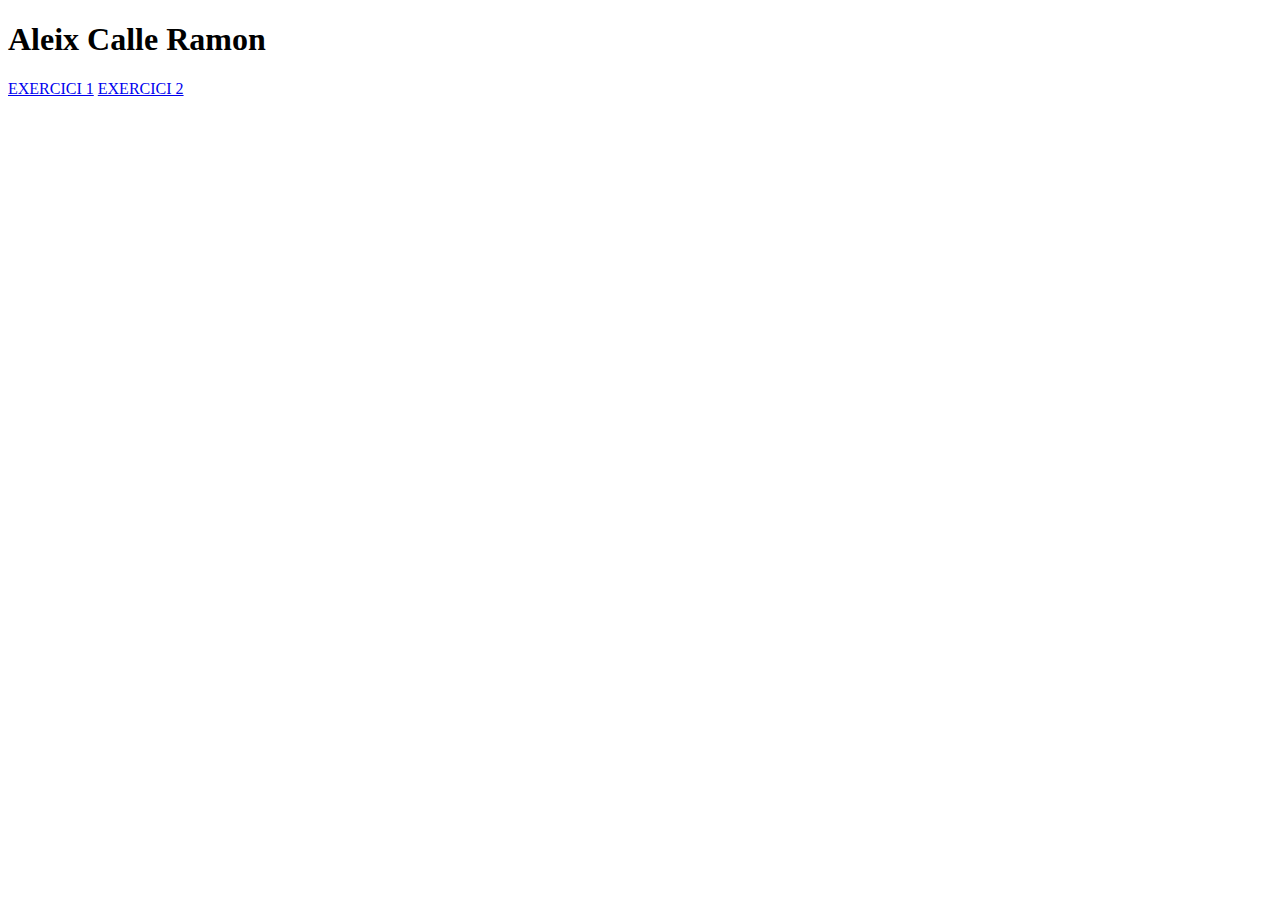
<file: Desktop/HTML/index.html>
<!DOCTYPE html>
<html lang="en">
<head>
    <meta charset="UTF-8">
    <meta name="viewport" content="width=device-width, initial-scale=1.0">
    <title>Document</title>
</head>
<body>
    <h1>Aleix Calle Ramon</h1>
    <a href="Exercici1/ex1.html">EXERCICI 1</a>
    <a href="Exercici2/ex2.html">EXERCICI 2</a>
</body>
</html>
</file>
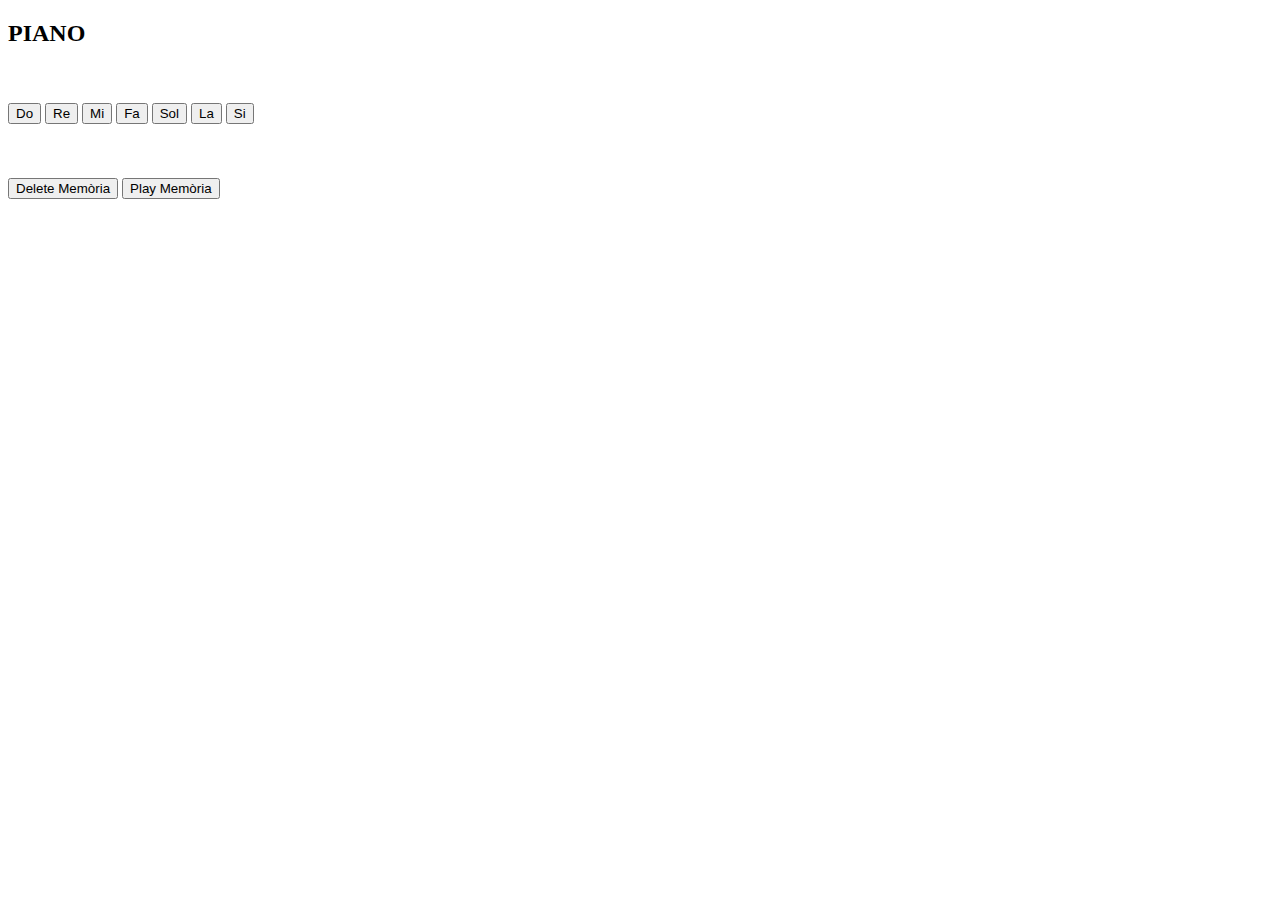
<file: Exercici I Piano/AleixPiano.html>
<!DOCTYPE html>
<html>
<body>

<h2>PIANO</h2>

<p id="demo"></p>

<br><br>
<button id="do" type="button" onclick="Play('do')">Do</button>
<button id="re" type="button" onclick="Play('re')">Re</button>
<button id="mi" type="button" onclick="Play('mi')">Mi</button>
<button id="fa" type="button" onclick="Play('fa')">Fa</button>
<button id="sol" type="button" onclick="Play('sol')">Sol</button>
<button id="la" type="button" onclick="Play('la')">La</button>
<button id="si" type="button" onclick="Play('si')">Si</button>
<br><br><br><br>
<button type="button" onclick="DeleteMemoria()">Delete Memòria</button>
<button type="button" onclick="PlayMemoria()">Play Memòria</button>

<p id="Memories"></p>

<script>

let Memory=[];



function Play(note){

	if (note == 'do'){
		let audio = new Audio('do.mp3');
		audio.play();
		Memory.push('do');
		document.getElementById('Memories').innerHTML = Memory;
	}

	else if (note == 're'){
		let audio = new Audio('re.mp3');
		audio.play();
		Memory.push('re');
		document.getElementById('Memories').innerHTML = Memory;
	}

	
	else if (note == 'mi'){
		let audio = new Audio('mi.mp3');
		audio.play();
		Memory.push('mi');
		document.getElementById('Memories').innerHTML = Memory;
	}

	
	else if (note == 'fa'){
		let audio = new Audio('fa.mp3');
		audio.play();
		Memory.push('fa');
		document.getElementById('Memories').innerHTML = Memory;
	}

	
	else if (note == 'sol'){
		let audio = new Audio('sol.mp3');
		audio.play();
		Memory.push('sol');
		document.getElementById('Memories').innerHTML = Memory;
	}

	
	else if (note == 'la'){
		let audio = new Audio('la.mp3');
		audio.play();
		Memory.push('la');
		document.getElementById('Memories').innerHTML = Memory;
	}

	
	else if (note == 'si'){
		let audio = new Audio('si.mp3');
		audio.play();
		Memory.push('si');
		document.getElementById('Memories').innerHTML = Memory;
	}

	}


function DeleteMemoria(){
	
	Memory=[];
	document.getElementById('Memories').innerHTML = Memory;
}

async function PlayMemoria(){
	
	for (note in Memory){
		let audio = new Audio(Memory[note]+'.mp3');
		audio.play();
	await sleep(500);
	}

	function sleep(ms) {
		return new Promise(resolve => setTimeout(resolve, ms));
	}
	
}

</script>

</body>
</html>
</file>
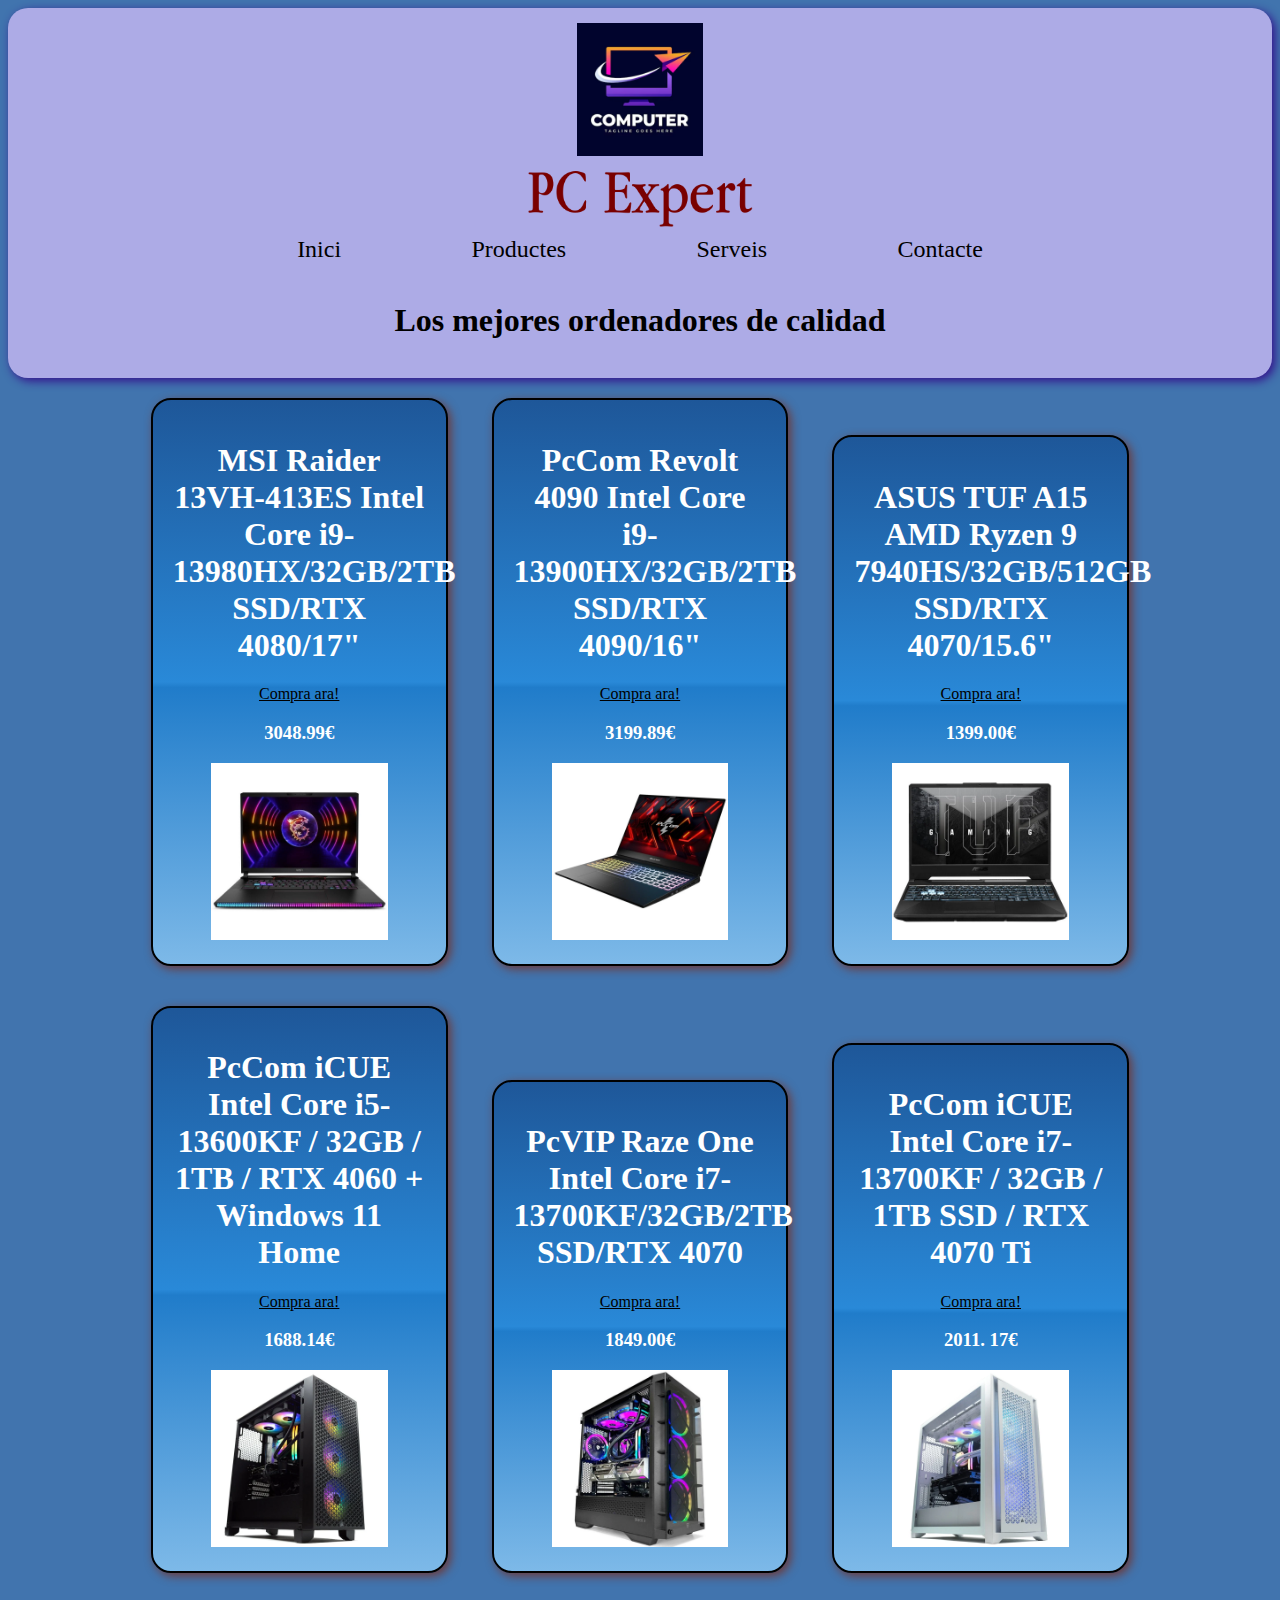
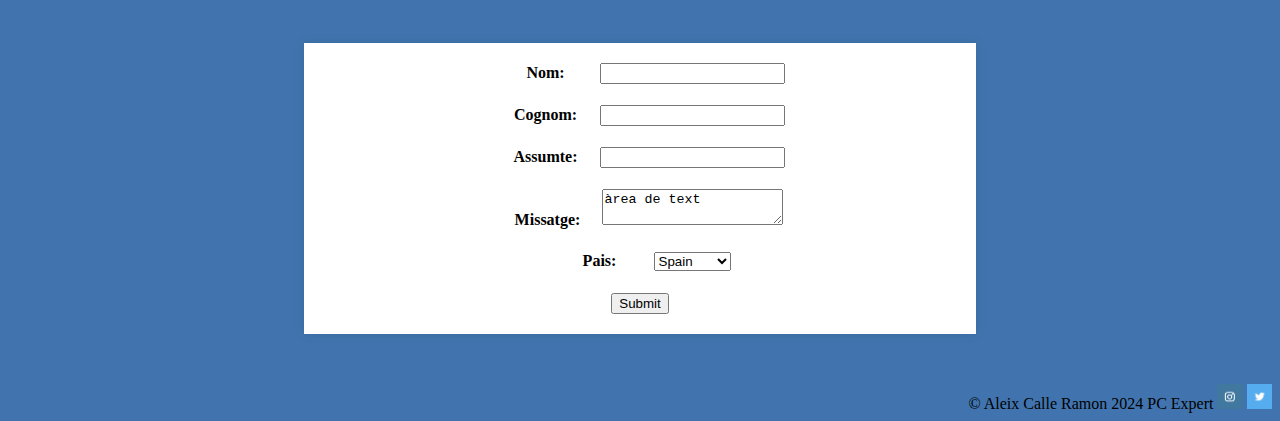
<file: Exercici1/ex1.html>
<!DOCTYPE html>
<html>
<head>
<title>PC Expert</title>
<meta charset="utf8">
<link href="excss1.css" rel="stylesheet" type="text/css">
</head>

<body>
    <header class="#menu-principal">
    <a><img src="Captura de pantalla 2024-01-12 163129.png" id="imatge" alt="Logo tortuga ninja negra" width="10%" height="10%"></img></a>
    <br>
    <a><img src="pc componentes.png" alt="PC Expert" width="20%" height="20%"></img></a>
    <nav id="menu-principal">
        <a id="texto" href="#">Inici</a>
        <a id="texto" href="#">Productes</a>
        <a id="texto" href="#">Serveis</a>
        <a id="texto" href="#">Contacte</a>
        </nav>
        <br>
    <h1>Los mejores ordenadores de calidad</h1>
    <br>
    </header>
        <article class="imgordinador">
            <h1>MSI Raider 13VH-413ES Intel Core i9-13980HX/32GB/2TB SSD/RTX 4080/17"</h1>
            <a id="urlRed" target="_blank" href="https://www.pccomponentes.com/msi-raider-ge78hx-13vh-413es-intel-core-i9-13980hx-32gb-2tb-ssd-rtx-4080-17">Compra ara!</a>
            <h3>3048.99€</h3>
            <img id="Perfect" src="A1.webp" alt="">
        </article>
        <article class="imgordinador">
            <h1>PcCom Revolt 4090 Intel Core
            i9-13900HX/32GB/2TB SSD/RTX 4090/16"</h1>
            <a id="urlRed" target="_blank" href="https://www.pccomponentes.com/pccom-revolt-4090-intel-core-i9-13900hx-32gb-2tb-ssd-rtx-4090-16">Compra ara!</a>
            <h3>3199.89€</h3>
            <img id="Perfect" src="A2.webp" alt="">
        </article>
        <article class="imgordinador">
        <h1>ASUS TUF A15 AMD Ryzen 9 7940HS/32GB/512GB SSD/RTX 4070/15.6"</h1>
        <a id="urlRed" target="_blank" href="https://www.pccomponentes.com/asus-tuf-gaming-a15-2023-fa507xi-lp024-amd-ryzen-9-7940hs-32gb-512gb-ssd-rtx-4070-156">Compra ara!</a>
        <h3>1399.00€</h3>
        <img id="Perfect" src="A3.webp" alt="">
        </article>
        <article class="imgordinador">
            <h1>PcCom iCUE Intel Core i5-13600KF / 32GB / 1TB / RTX 4060 + Windows 11 Home</h1>
            <a id="urlRed" target="_blank" href="https://www.pccomponentes.com/pccom-icue-intel-core-i5-13600kf-32gb-1tb-rtx-4060-windows-11-home-negro">Compra ara!</a>
            <h3>1688.14€</h3>
            <img id="Perfect" src="A4.webp" alt="">
        </article>
        <article class="imgordinador">
            <h1>PcVIP Raze One Intel Core i7-13700KF/32GB/2TB SSD/RTX 4070</h1>
            <a id="urlRed" target="_blank" href="https://www.pccomponentes.com/pcvip-raze-one-intel-core-i7-13700kf-32gb-2tb-ssd-rtx-4070">Compra ara!</a>
            <h3>1849.00€</h3>
            <img id="Perfect" src="A5.webp" alt="">
        </article>
        <article class="imgordinador">
            <h1>PcCom iCUE Intel Core i7-13700KF / 32GB / 1TB SSD / RTX 4070 Ti</h1>
            <a id="urlRed" target="_blank" href="https://www.pccomponentes.com/pccom-icue-intel-core-i7-13700kf-32gb-1tb-ssd-rtx-4070-ti-windows-11-home-blanca">Compra ara!</a>
            <h3>2011. 17€</h3>
            <img id="Perfect" src="A6.webp" alt="">
        </article>
        <article id="caja">
        <form method="post" action="https://result.php">
            <label id="Paraula">Nom:</label>
            <input type="text"/><br><br>
            <label id="Paraula">Cognom:</label>
            <input type="text"><br><br>
            <label id="Paraula">Assumte:</label>
            <input type="text"><br><br>
            <label id="Paraula">Missatge:</label>
            <textarea>àrea de text</textarea>
            <br><br>
            <label id="Paraula">Pais:</label>
            <select>
            <option>Spain</option>
            <option>France</option>
            <option>Germany</option>
            <option>Morocco</option>
            <option>Italy</option>
            </select>
            <br><br>
            <input class="btn" type="button" value="Submit">
        </form>
        </article>
        <footer>
            &copy; Aleix Calle Ramon 2024 PC Expert
            <a href="https://www.instagram.com/pccomponentes/" ><img src="Instagram.png" alt="Instagram" width="2%" height="2%"></img></a>
            <a href="https://twitter.com/pccomponentes" ><img src="Twiter.png" alt="Twiter" width="2%" height="2%"></img></a>
        </footer>
</body>
</html>
</file>
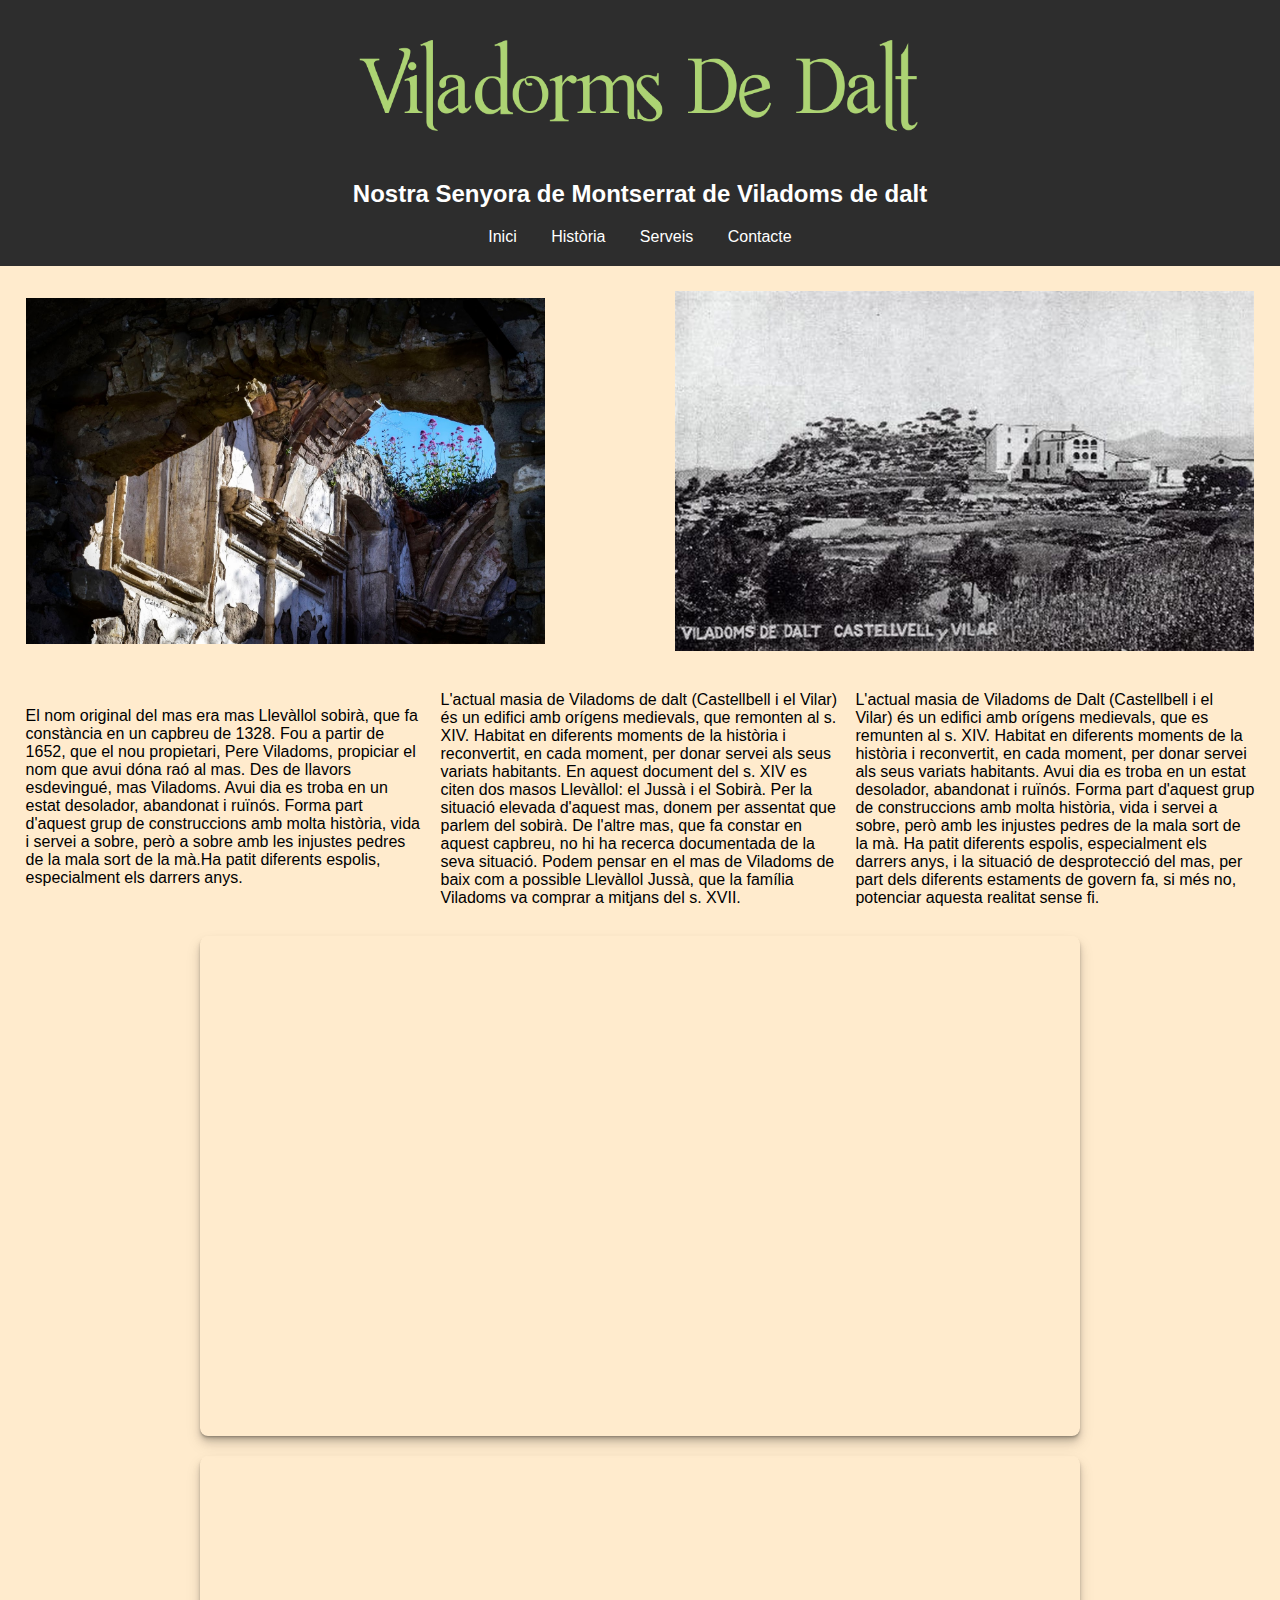
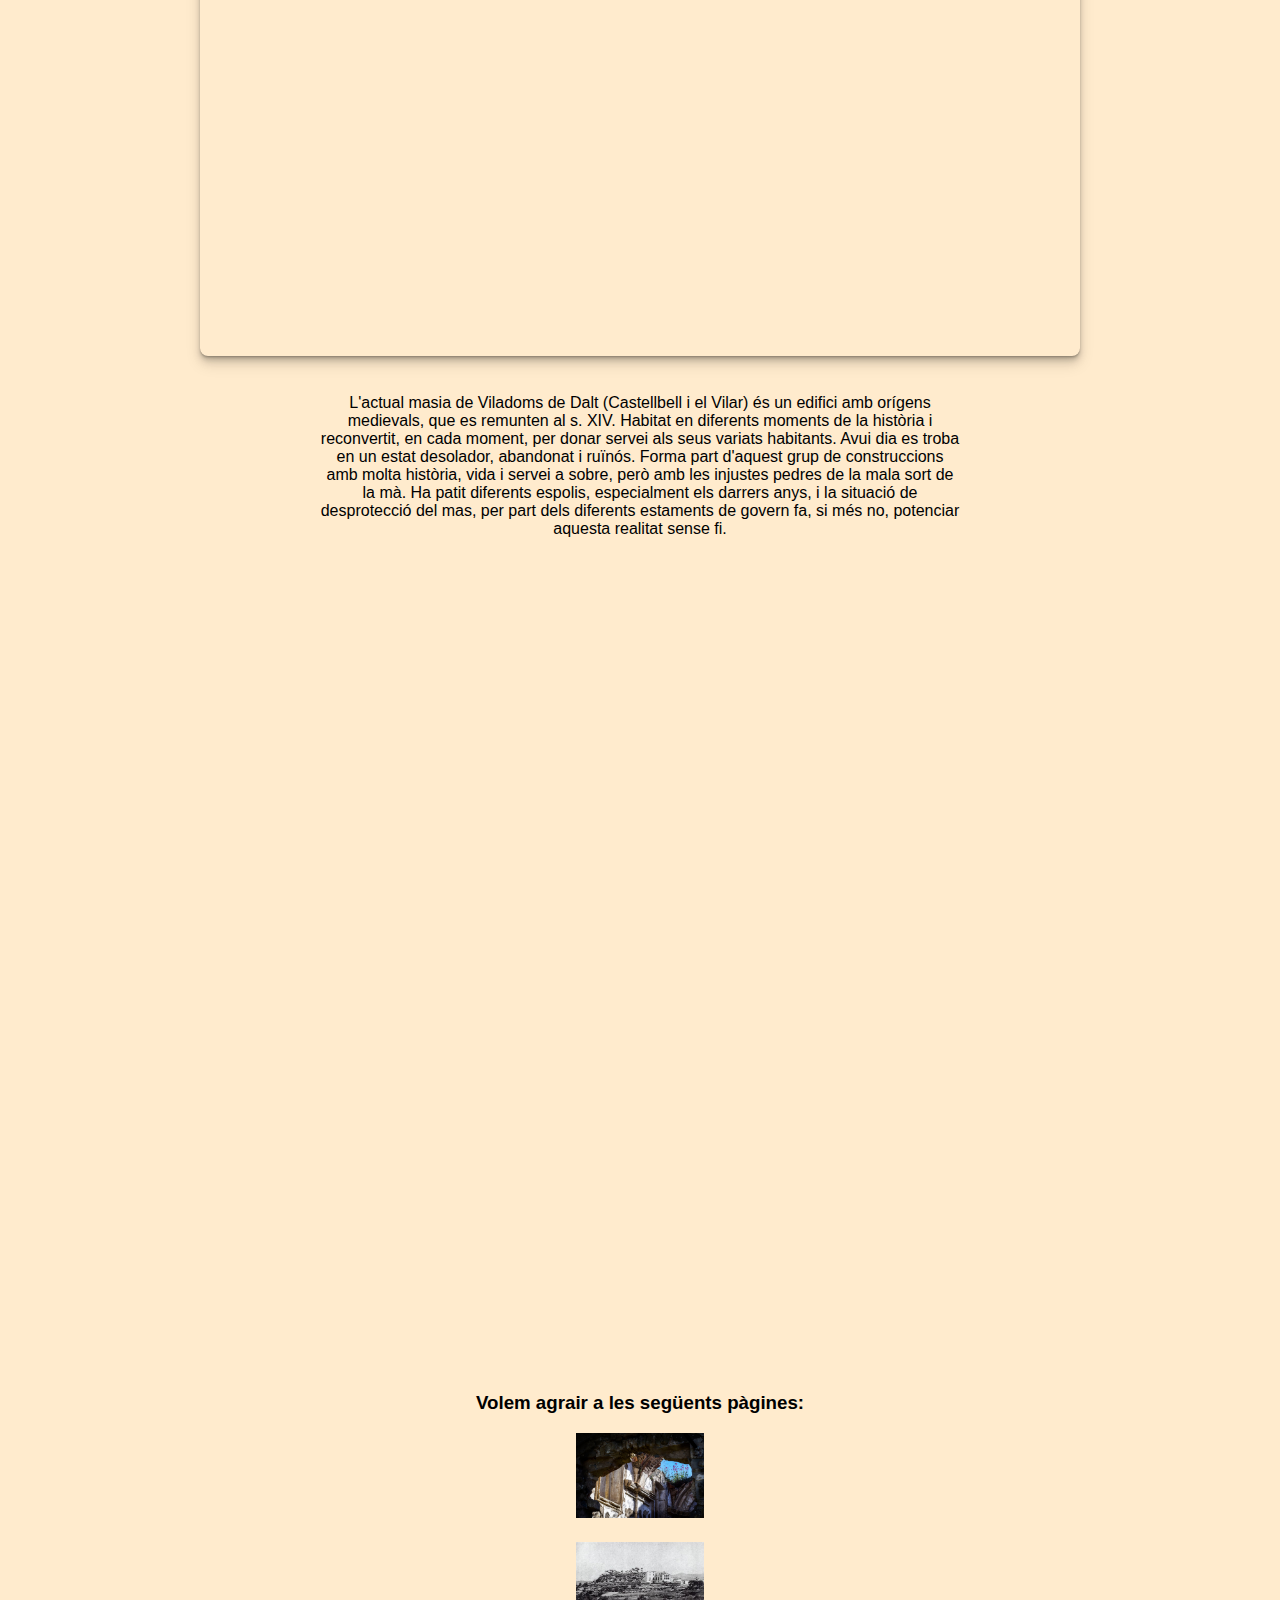
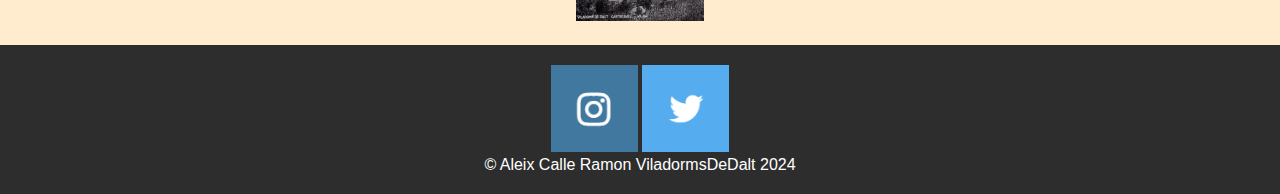
<file: Exercici3/ex3.html>
<!DOCTYPE html>
<html>
<head>
    <title>ViladormsDeDalt</title>
    <meta charset="utf-8">
    <link href="css3.css" rel="stylesheet" type="text/css">
    <link rel="icon" type="image" href="imatge1vil.jpg">
</head>
<body>
<header class="inici">
    <br>
    <a href="#"><img src="titol.png" id="imatge" alt="titol" width="50%" height="50%"></a>
    <h2>Nostra Senyora de Montserrat de Viladoms de dalt</h2>
    <nav id="menu-principal">
        <a href="#">Inici</a>
        <a href="#">Història</a>
        <a href="#">Serveis</a>
        <a href="#">Contacte</a>
    </nav>
</header>
    <div class="pack">
        <a href="#"><img src="imatge1vil.jpg" id="imatge1" alt="img1" width="80%" height="80%"></a>
        <a href="#"><img src="imatge2vil.jpg" id="imatge2" alt="img2" width="100%" height="100%"></a>
    </div>
    <br>
    <br>
    <div class="contenido">
    <p>El nom original del mas era mas Llevàllol sobirà, que fa constància en un capbreu de 1328.
        Fou a partir de 1652, que el nou propietari, Pere Viladoms,
        propiciar el nom que avui dóna raó al mas. Des de llavors  esdevingué, mas Viladoms.
        Avui dia es troba en un estat desolador, abandonat i ruïnós.
        Forma part d'aquest grup de construccions amb molta història, vida i servei a sobre, però a sobre
        amb les injustes pedres de la mala sort de la mà.Ha patit diferents espolis,
         especialment els darrers anys.</p>
    <p>L'actual masia de Viladoms de dalt (Castellbell i el Vilar) és un edifici amb orígens medievals,
        que remonten al s. XIV.  Habitat en diferents moments de la història i reconvertit, en cada moment,
        per donar servei als seus variats habitants. En aquest document del s. XIV es citen dos masos Llevàllol: 
        el Jussà i el Sobirà. Per la situació elevada d'aquest mas, donem per assentat que parlem del sobirà. 
        De l'altre mas, que fa constar en aquest capbreu, no hi ha recerca documentada de la seva situació. 
        Podem pensar en el mas de Viladoms de baix com a possible Llevàllol Jussà,
         que la família Viladoms va comprar a mitjans del s. XVII.</p>
    <p>L'actual masia de Viladoms de Dalt (Castellbell i el Vilar) és un edifici amb orígens medievals,
        que es remunten al s. XIV. Habitat en diferents moments de la història i reconvertit, en cada moment,
        per donar servei als seus variats habitants. Avui dia es troba en un estat desolador, abandonat i ruïnós.
        Forma part d'aquest grup de construccions amb molta història, vida i servei a sobre, però amb les injustes
        pedres de la mala sort de la mà. Ha patit diferents espolis, especialment els darrers anys, i la situació de desprotecció del mas,
        per part dels diferents estaments de govern fa, si més no, potenciar aquesta realitat sense fi.</p>
    </div>
<iframe width="90%" height="500px" allowFullScreen="true" allow="accelerometer; magnetometer; gyroscope" style="display:block; margin:20px auto; border:0 none; max-width:880px;border-radius:8px; box-shadow: 0 1px 1px rgba(0,0,0,0.11),0 2px 2px rgba(0,0,0,0.11),0 4px 4px rgba(0,0,0,0.11),0 6px 8px rgba(0,0,0,0.11),0 8px 16px rgba(0,0,0,0.11);" src="https://panoraven.com/es/embed/7LPXkb41cw"></iframe>
<iframe  width="90%" height="500px" allowFullScreen="true" allow="accelerometer; magnetometer; gyroscope" style="display:block; margin:20px auto; border:0 none; max-width:880px;border-radius:8px; box-shadow: 0 1px 1px rgba(0,0,0,0.11),0 2px 2px rgba(0,0,0,0.11),0 4px 4px rgba(0,0,0,0.11),0 6px 8px rgba(0,0,0,0.11),0 8px 16px rgba(0,0,0,0.11);" src="https://panoraven.com/es/embed/88H6mb63g9"></iframe>
<br>
<p class="text">L'actual masia de Viladoms de Dalt (Castellbell i el Vilar) és un edifici amb orígens medievals,
    que es remunten al s. XIV. Habitat en diferents moments de la història i reconvertit, en cada moment,
    per donar servei als seus variats habitants. Avui dia es troba en un estat desolador, abandonat i ruïnós.
    Forma part d'aquest grup de construccions amb molta història, vida i servei a sobre, però amb les injustes
    pedres de la mala sort de la mà. Ha patit diferents espolis, especialment els darrers anys, i la situació de desprotecció del mas,
    per part dels diferents estaments de govern fa, si més no, potenciar aquesta realitat sense fi. </p>
<iframe class="video" width="560" height="315" src="https://www.youtube.com/embed/cFQ8k5YISl8?si=nDHqTikic82Hx5tC" title="YouTube video player" frameborder="0" allow="accelerometer; autoplay; clipboard-write; encrypted-media; gyroscope; picture-in-picture; web-share" allowfullscreen></iframe>
<iframe id="mapa" src="https://www.google.com/maps/embed?pb=!1m18!1m12!1m3!1d95362.16289923737!2d1.7890098049548704!3d41.675883663144006!2m3!1f0!2f0!3f0!3m2!1i1024!2i768!4f13.1!3m3!1m2!1s0x12a4f44580f5e087%3A0xa86b6aacca72fe8a!2sViladoms%20de%20Dalt!5e0!3m2!1sca!2ses!4v1708539975499!5m2!1sca!2ses" frameborder="0" style="display: block; margin: auto; margin-top: 100px;" allowfullscreen></iframe>
<agreiments class="agreim">
<h3>Volem agrair a les següents pàgines:</h3>
<a href="https://edatmitjanavacarisses.blogspot.com/2017/08/viladoms-de-dalt-castellbell-i-el-vilar.html" ><img src="imatge1vil.jpg" alt="imgVila1" width="10%" height="10%"></a>
<a href="https://monterrassa.cat/societat/viladoms-historia-meravelloses-vistes-94524/" ><img src="imatge2vil.jpg" alt="imgVila2" width="10%" height="10%"></a>
</agreiments>
<footer class="final">
    <a href="https://www.instagram.com/bringmethehorizon/" ><img src="Instagram.png" alt="Instagram" width="7%" height="7%"></a>
    <a href="https://twitter.com/bmthofficial" ><img src="Twiter.png" alt="Twiter" width="7%" height="7%"></a>
    <br>
    &copy; Aleix Calle Ramon  ViladormsDeDalt 2024
</footer>
</body>
</html>
</file>
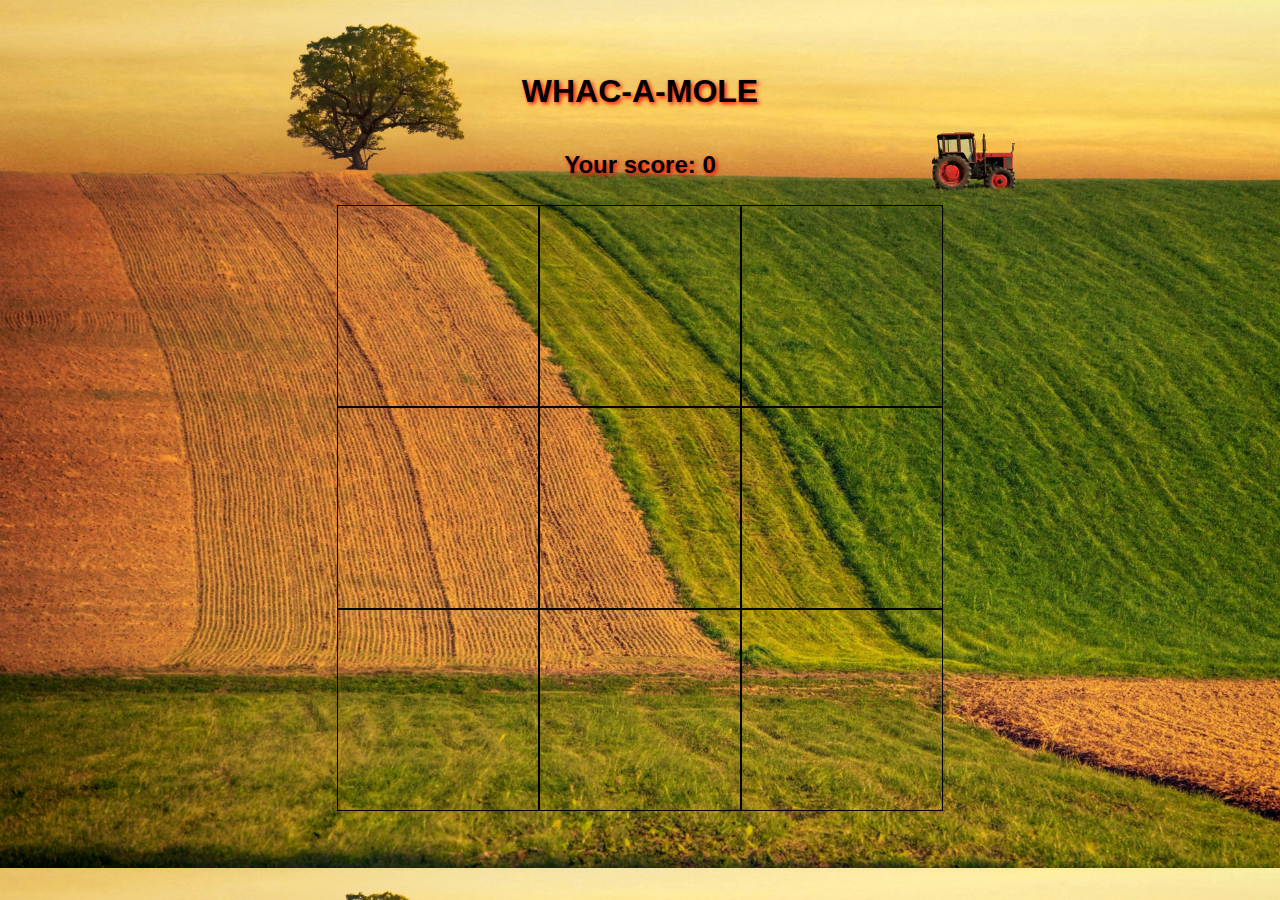
<file: Whac-A-Mole/Whac-A-Mole.html>
<!DOCTYPE html>
<html>
<head>
    <meta charset="utf-8">
    <meta name="viewport" content="width=device-width, initial-scale=1">
    <title>MOLE</title>
    <link rel="stylesheet" type="text/css" href="molecss.css">
</head>
<body>
    <h1>WHAC-A-MOLE</h1>
    <h2>Your score: <span id="score">0</span></h2>
    <div class="grid">
        <div class="square" id="1" onclick="hitTopo(0)"></div>
        <div class="square" id="2" onclick="hitTopo(1)"></div>
        <div class="square" id="3" onclick="hitTopo(2)"></div>
        <div class="square" id="4" onclick="hitTopo(3)"></div>
        <div class="square" id="5" onclick="hitTopo(4)"></div>
        <div class="square" id="6" onclick="hitTopo(5)"></div>
        <div class="square" id="7" onclick="hitTopo(6)"></div>
        <div class="square" id="8" onclick="hitTopo(7)"></div>
        <div class="square" id="9" onclick="hitTopo(8)"></div>
    </div>
    <audio id="boing" src="boing.mp3"></audio>
    <script type="text/javascript" src="App.js" charset="utf-8"></script>
</body>
</html>
</file>
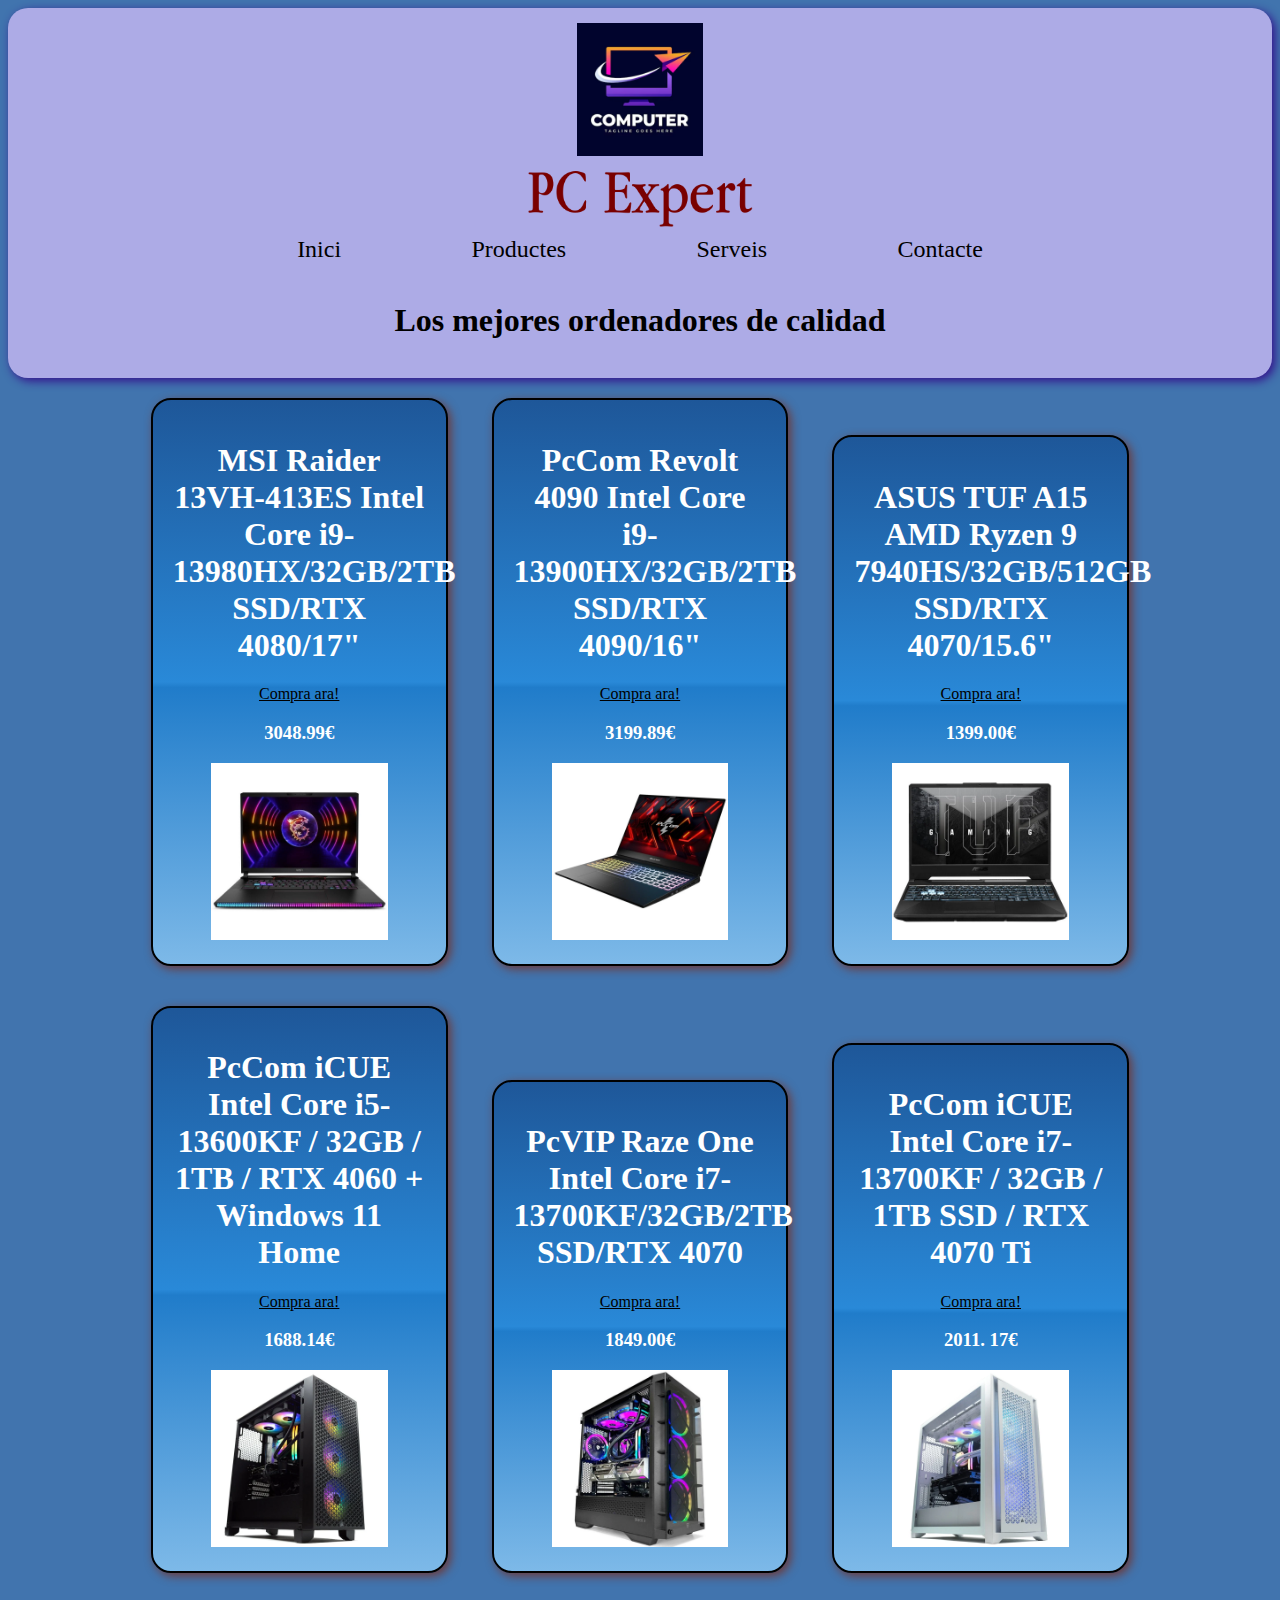
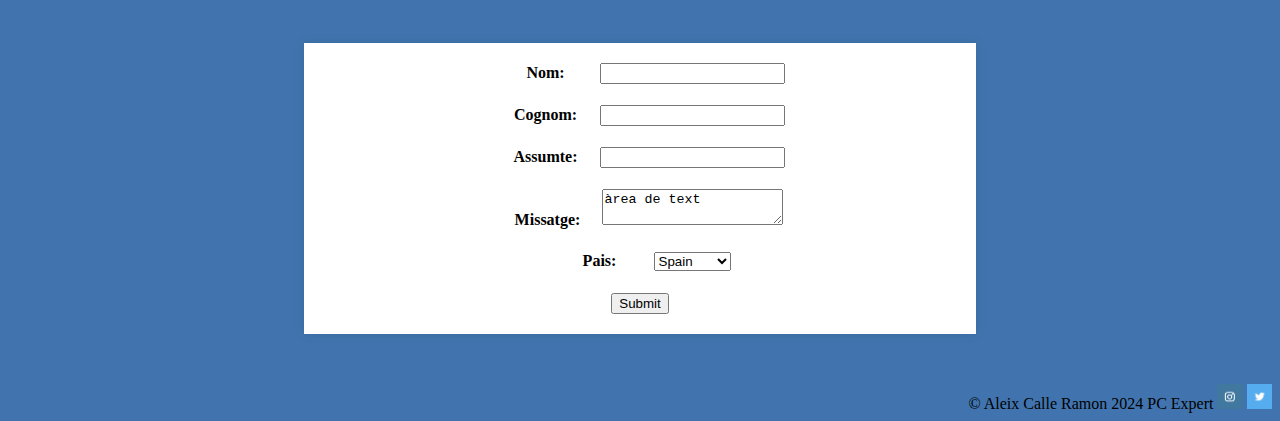
<file: Desktop/HTML/Exercici1/ex1.html>
<!DOCTYPE html>
<html>
<head>
<title>PC Expert</title>
<meta charset="utf8">
<link href="excss1.css" rel="stylesheet" type="text/css">
</head>

<body>
    <header class="#menu-principal">
    <a><img src="Captura de pantalla 2024-01-12 163129.png" id="imatge" alt="Logo tortuga ninja negra" width="10%" height="10%"></img></a>
    <br>
    <a><img src="pc componentes.png" alt="PC Expert" width="20%" height="20%"></img></a>
    <nav id="menu-principal">
        <a id="texto" href="#">Inici</a>
        <a id="texto" href="#">Productes</a>
        <a id="texto" href="#">Serveis</a>
        <a id="texto" href="#">Contacte</a>
        </nav>
        <br>
    <h1>Los mejores ordenadores de calidad</h1>
    <br>
    </header>
        <article class="imgordinador">
            <h1>MSI Raider 13VH-413ES Intel Core i9-13980HX/32GB/2TB SSD/RTX 4080/17"</h1>
            <a id="urlRed" target="_blank" href="https://www.pccomponentes.com/msi-raider-ge78hx-13vh-413es-intel-core-i9-13980hx-32gb-2tb-ssd-rtx-4080-17">Compra ara!</a>
            <h3>3048.99€</h3>
            <img id="Perfect" src="A1.webp" alt="">
        </article>
        <article class="imgordinador">
            <h1>PcCom Revolt 4090 Intel Core
            i9-13900HX/32GB/2TB SSD/RTX 4090/16"</h1>
            <a id="urlRed" target="_blank" href="https://www.pccomponentes.com/pccom-revolt-4090-intel-core-i9-13900hx-32gb-2tb-ssd-rtx-4090-16">Compra ara!</a>
            <h3>3199.89€</h3>
            <img id="Perfect" src="A2.webp" alt="">
        </article>
        <article class="imgordinador">
        <h1>ASUS TUF A15 AMD Ryzen 9 7940HS/32GB/512GB SSD/RTX 4070/15.6"</h1>
        <a id="urlRed" target="_blank" href="https://www.pccomponentes.com/asus-tuf-gaming-a15-2023-fa507xi-lp024-amd-ryzen-9-7940hs-32gb-512gb-ssd-rtx-4070-156">Compra ara!</a>
        <h3>1399.00€</h3>
        <img id="Perfect" src="A3.webp" alt="">
        </article>
        <article class="imgordinador">
            <h1>PcCom iCUE Intel Core i5-13600KF / 32GB / 1TB / RTX 4060 + Windows 11 Home</h1>
            <a id="urlRed" target="_blank" href="https://www.pccomponentes.com/pccom-icue-intel-core-i5-13600kf-32gb-1tb-rtx-4060-windows-11-home-negro">Compra ara!</a>
            <h3>1688.14€</h3>
            <img id="Perfect" src="A4.webp" alt="">
        </article>
        <article class="imgordinador">
            <h1>PcVIP Raze One Intel Core i7-13700KF/32GB/2TB SSD/RTX 4070</h1>
            <a id="urlRed" target="_blank" href="https://www.pccomponentes.com/pcvip-raze-one-intel-core-i7-13700kf-32gb-2tb-ssd-rtx-4070">Compra ara!</a>
            <h3>1849.00€</h3>
            <img id="Perfect" src="A5.webp" alt="">
        </article>
        <article class="imgordinador">
            <h1>PcCom iCUE Intel Core i7-13700KF / 32GB / 1TB SSD / RTX 4070 Ti</h1>
            <a id="urlRed" target="_blank" href="https://www.pccomponentes.com/pccom-icue-intel-core-i7-13700kf-32gb-1tb-ssd-rtx-4070-ti-windows-11-home-blanca">Compra ara!</a>
            <h3>2011. 17€</h3>
            <img id="Perfect" src="A6.webp" alt="">
        </article>
        <article id="caja">
        <form method="post" action="https://result.php">
            <label id="Paraula">Nom:</label>
            <input type="text"/><br><br>
            <label id="Paraula">Cognom:</label>
            <input type="text"><br><br>
            <label id="Paraula">Assumte:</label>
            <input type="text"><br><br>
            <label id="Paraula">Missatge:</label>
            <textarea>àrea de text</textarea>
            <br><br>
            <label id="Paraula">Pais:</label>
            <select>
            <option>Spain</option>
            <option>France</option>
            <option>Germany</option>
            <option>Morocco</option>
            <option>Italy</option>
            </select>
            <br><br>
            <input class="btn" type="button" value="Submit">
        </form>
        </article>
        <footer>
            &copy; Aleix Calle Ramon 2024 PC Expert
            <a href="https://www.instagram.com/pccomponentes/" ><img src="Instagram.png" alt="Instagram" width="2%" height="2%"></img></a>
            <a href="https://twitter.com/pccomponentes" ><img src="Twiter.png" alt="Twiter" width="2%" height="2%"></img></a>
        </footer>
</body>
</html>
</file>
<file: Exercici1/excss1.css>
a {
    color:rgb(0, 0, 0);
    }
    #tit {
    color: rgb(0, 0, 0);
    }

    #tit2{
        
    }
   .imgordinador {
        background: linear-gradient(to bottom, #1e5799 0%,#2989d8 50%,#207cca 51%,#7db9e8 100%);
        color: white;
        border: 2px solid black;
        margin: 20px;
        padding: 20px;
        display: inline-block;
        width: 20%;
        height: 50%;
        border-radius: 20px;
        box-shadow: 3px 3px 10px rgb(109, 58, 58);
        text-align: center;            
        }

        #urlRed:hover{
            color: red;
        }

        #menu-principal{
            color: blue;
            width: 100%;
            height: 100%;
           
            }
        
        #texto{
            text-decoration: none;
            margin: 5%;
            font-size:150%;
            text-align:left;           

        }
        #texto:hover{
            color: rgb(255, 255, 255);
            
        }

        #Perfect{
            width: 70%;
            height:70%;
            object-fit: contain;
            margin:auto;
            position: relative;
            align-items: center;
        }

        header{
            
            text-align:center;
            background-color: rgb(173, 171, 230);
            border-radius: 20px;
            box-shadow: 3px 3px 10px rgb(52, 17, 140);
        }
        #imatge{
            margin-top: 15px;
            
        }

        body{
            text-align: center;
            background-color: #4174ae;
        }
        footer{
            text-align: right;
            
        }

        #caja {
            width: 50%;
            margin: 50px auto;
            background-color: #fff;
            padding: 20px;
            box-shadow: 0 0 10px rgba(0, 0, 0, 0.1);
        }

        #Paraula {
            display: inline-block;
            width: 100px; 
            font-weight: bold;
            margin-bottom: 5px;
        }
</file>
<file: Exercici3/css3.css>
body {
    font-family: Arial, sans-serif;
    background-color: blanchedalmond;
    margin: 0;
    padding: 0;
}
.photo{
    background-image: url(imatge3vil.jpg); 
}
header {
    background-color: #2d2d2d;
    color: white;
    padding: 20px;
    text-align: center;
}

#menu-principal a {
    color: white;
    text-decoration: none;
    margin: 0 15px;
    
}

.paquets {
    display: flex;
    flex-wrap: wrap;
    justify-content: center;
}

.pack {
    display: flex; 
    justify-content: center; 
    align-items: center; 
    margin-top: 2%;
    margin-left: 2%; 
    margin-right: 2%; 
}


.text {
    text-align: center;
    margin: 20px;
    display: flex;
    flex-wrap: wrap;
    justify-content: center;
}

.video {
    display: block;
    margin: 0 auto 20px;
    text-align: center;
    justify-content: space-around;
    flex-wrap: wrap;
    flex: 0 0 50%; 
    max-width: 50%; 
}

#mapa {
    width: 90%;
    height: 400px;
    margin: 20px auto;
    display: block;
    border-radius: 15px;
}

footer {
    background-color: #2d2d2d;
    color: white;
    text-align: center;
    padding: 20px;
    justify-content: space-around;

}

.agreim {
        flex-direction: column;
        justify-content: center;
        align-items: center;
        text-align: center;
}


.agreim a {
    display: block;
    margin-bottom: 20px;
}


@media screen and (max-width: 575px) {
    .contenido {
      column-count: 1; 
    }
  }
  
  @media screen and (min-width: 576px) and (max-width: 991px) {
    .contenido {
      column-count: 2;
    }
  }
  
  
  @media screen and (min-width: 992px) {
 
    .contenido {
      column-count: 3; 
    }
  }
  
 .contenido{
    margin-left: 2%; 
    margin-right: 2%; 
 }

.text{
    flex-direction: column;
    justify-content: center;
    align-items: center;
    text-align: center; 
    display: block;
    margin: 0 auto 20px;
    text-align: center;
    justify-content: space-around;
    flex-wrap: wrap;
    flex: 0 0 50%; 
    max-width: 50%; 
}
</file>
<file: Whac-A-Mole/molecss.css>
body {
    background-image: url(fons2.jpeg);
    background-size: cover;
    margin: 4%;
    display: flex;
    flex-direction: column;
    align-items: center;
    justify-content: center;
    font-family: Arial, sans-serif;
}

h1 {
    text-align: center;
    text-shadow: 2px 2px 4px rgb(255, 0, 0);
}

h2{
    text-align: center;
    text-shadow: 2px 2px 4px rgb(255, 0, 0);

}

.square {
    width: 200px;
    height: 200px;
    border: 1px solid black;
}

.grid {
    display: flex;
    flex-flow: row wrap;
    justify-content: center;
    align-content: center;
    width: 618px;
    height: 618px;
}

.mole {
    background-image: url(topoSi.jpg);
}

.Nomole {
    background-image: url(topoNo.jpg);
}

.Hitmole {
    background-image: url(topoPam.jpg);
}
    height: 200px;
    border: 1px solid black;
}

.grid {
    display: flex;
    flex-flow: row wrap;
    justify-content: center;
    align-content: center;
    width: 618px;
    height: 618px;
}

.mole {
    background-image: url(topoSi.jpg);
}

.Nomole {
    background-image: url(topoNo.jpg);
}

.Hitmole {
    background-image: url(topoPam.jpg);
}
</file>
<file: Desktop/HTML/Exercici1/excss1.css>
a {
    color:rgb(0, 0, 0);
    }
    #tit {
    color: rgb(0, 0, 0);
    }

    #tit2{
        
    }
   .imgordinador {
        background: linear-gradient(to bottom, #1e5799 0%,#2989d8 50%,#207cca 51%,#7db9e8 100%);
        color: white;
        border: 2px solid black;
        margin: 20px;
        padding: 20px;
        display: inline-block;
        width: 20%;
        height: 50%;
        border-radius: 20px;
        box-shadow: 3px 3px 10px rgb(109, 58, 58);
        text-align: center;            
        }

        #urlRed:hover{
            color: red;
        }

        #menu-principal{
            color: blue;
            width: 100%;
            height: 100%;
           
            }
        
        #texto{
            text-decoration: none;
            margin: 5%;
            font-size:150%;
            text-align:left;           

        }
        #texto:hover{
            color: rgb(255, 255, 255);
            
        }

        #Perfect{
            width: 70%;
            height:70%;
            object-fit: contain;
            margin:auto;
            position: relative;
            align-items: center;
        }

        header{
            
            text-align:center;
            background-color: rgb(173, 171, 230);
            border-radius: 20px;
            box-shadow: 3px 3px 10px rgb(52, 17, 140);
        }
        #imatge{
            margin-top: 15px;
            
        }

        body{
            text-align: center;
            background-color: #4174ae;
        }
        footer{
            text-align: right;
            
        }

        #caja {
            width: 50%;
            margin: 50px auto;
            background-color: #fff;
            padding: 20px;
            box-shadow: 0 0 10px rgba(0, 0, 0, 0.1);
        }

        #Paraula {
            display: inline-block;
            width: 100px; 
            font-weight: bold;
            margin-bottom: 5px;
        }
</file>
